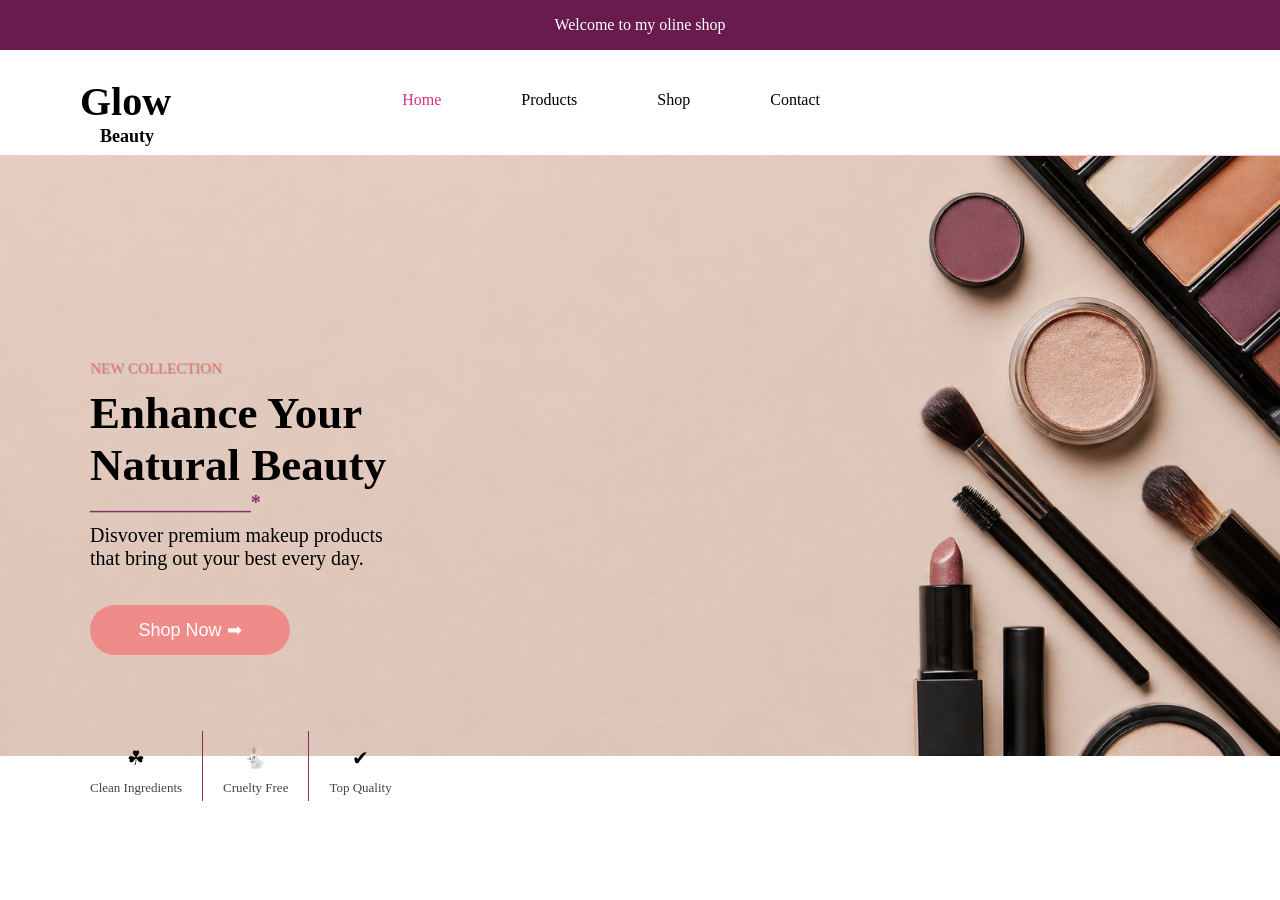
<file: index.html>
<!DOCTYPE html>
<html lang="en">
<head>
    <meta charset="UTF-8">
    <meta name="viewport" content="width=device-width, initial-scale=1.0">
    <link rel="stylesheet" href="./css/h.css">
    <title>Glow Shop</title>
    <div class="welcome">Welcome to my oline shop</div>

</head>
<body> 
  <header>
     <h3 class="brand">
      <span class="part1">Glow </span><br>
      <span class="part2">Beauty</span>
     </h3>
  
  <!--navigation-->
   <nav>
    <ul>
        <li><a href="#home"><div class="Home">Home</li></a></div>
        <li><a href="./products.html">Products</a></li>
        <li><a href="shop.html">Shop</a></li>
        <li><a href="contact.html">Contact</a></li>
        </ul>
      </nav>
      </header>

    <div class="line5"></div>
    
      <div class="hero">
        <img src="./IMG_9420.PNG" class="hero-img">
       <div class="hero-text">
        <p id="new">NEW COLLECTION</p>
          <h2>Enhance Your </h2>
          <h2>Natural Beauty</h2>
          <h6>________________*</h6>
        
          <div id="home">
          <span class="parta"><p>Disvover premium makeup products</p></span>
          <span class="partb"><p> that bring out your best every day.</p></span> 
            </div>
          
        <button class="btn" ><a href="products.html">Shop Now ➡</button></a>
        

        <!-- <div class="box">
          <div class="icon">☘ </p>

          <p id="text">Clean Ingredients</p>
        </div> -->
        
         <div class="box">

          <div class="item">
          <span class="emoji">☘</span>
            <span class="text">Clean Ingredients</span>
          </div>

            <span class="line"></span>

              <div class="item">
              <span class="emoji">🐇</span>
              <span class="text">Cruelty Free</span>
              </div>

              <span class="line"></span>

                <div class="item">
              <span class="emoji">✔</span>
              <span class="text">Top Quality</span>
              </div>
              </span>
            </div>

         </div>
       </div>
        
      </section>

    
      
      
</body>
</html>
</file>
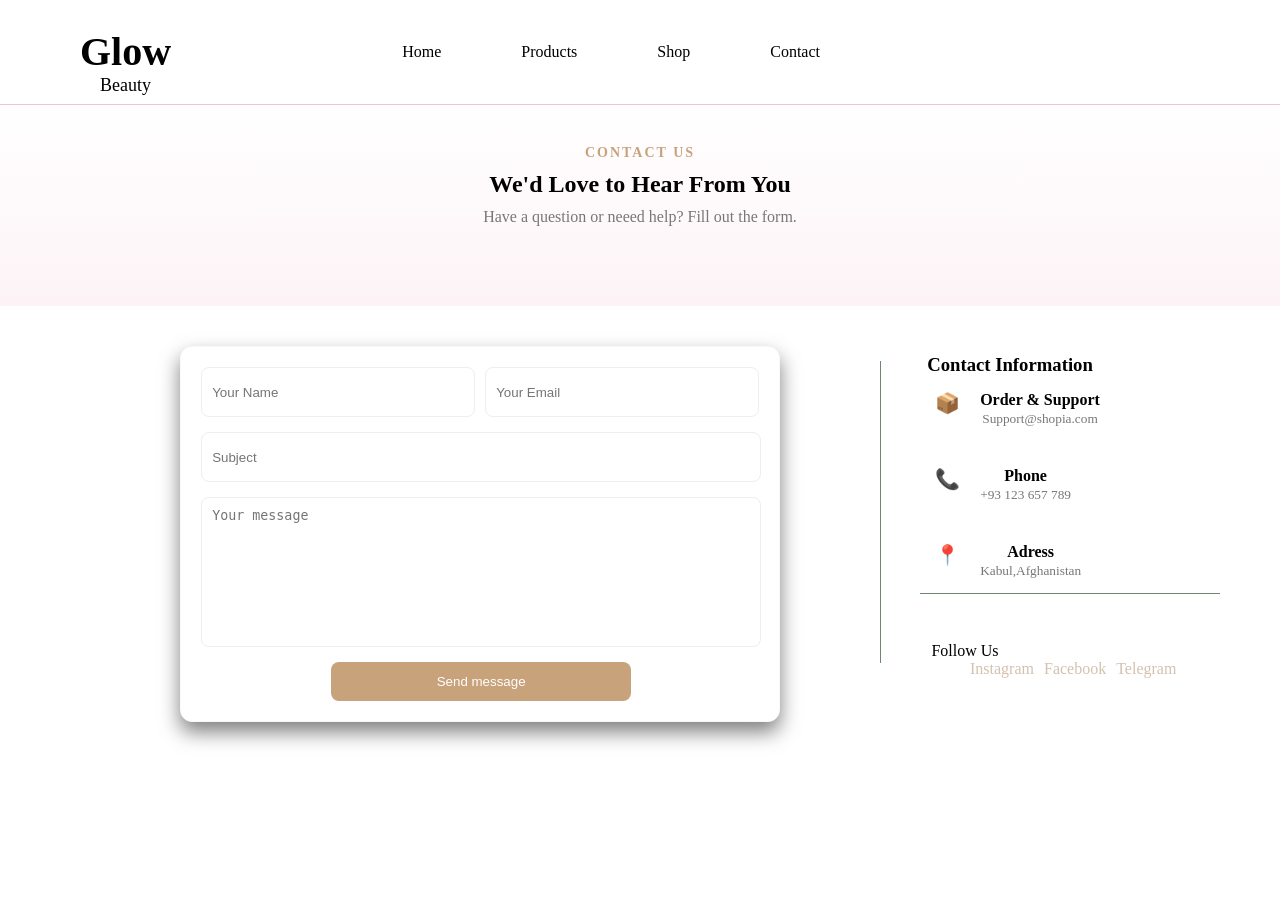
<file: contact.html>
<!DOCTYPE html>
<html lang="en">
<head>
    <meta charset="UTF-8">
    <meta name="viewport" content="width=device-width, initial-scale=1.0">
    <link rel="stylesheet" href="css/c.css">
    <title>contact</title>
</head>
<body>
       
    <header>
       <div class="brand">
    <h3><span class="part1">Glow </span></h3>
      <span class="part2">Beauty</span>
       </div>
     <nav>
    <ul>
         <li><a href="index.html">Home</li></a>
        <li><a href="./products.html">Products</a></li>
        <li><a href="shop.html"><div class="shop1">Shop</li></a></div>
        <li><a href="#contact">Contact</a></li>
        </ul>
        </nav>
      </header>
      <div class="line5"></div>
      
      <section class="contact">
        <div class="contain">
        <h4>CONTACT US</h4>
        <h2>We'd Love to Hear From You</h2>
        <p class="subtitle">Have a question or neeed help? Fill out the form.</p>
        </div>

        <div class="contact-container">

            <form class="form">
                <div class="row">
                    <input type="text" placeholder="Your Name">
                    <input type="email" placeholder="Your Email">
                </div>
            <input type="text"  class="subject" placeholder="Subject">
            <textarea placeholder="Your message"></textarea>
            <button type="submit">Send message</button>
            </form>

        <div class="info">
            <h3>Contact Information</h3>

            <div class="item">
             <span>📦</span>
            <div>
            <p>Order & Support</p>
            <small>Support@shopia.com</small>
        </div>
        </div>
      <div class="item">
        <span>📞</span>
      <div>
      <p>Phone</p>
      <small>+93 123 657 789</small>
      </div>
      </div>

     <div class="item">
        <span>📍</span>
     <div>
        <p>Adress</p>
        <small>Kabul,Afghanistan</small>
        </div>
        </div>
              
        </div>
            
        </div>
          <div class="con">
            <p>Follow Us</p></div>
             <div class="web">
            <p><a href="#">Instagram</a></p>
             <p><a href="#">Facebook</a></p>
             <p><a href="#">Telegram</a></p>
             </div>
        
        </div>
       </div> 
      </section>
</body>
</html>
</file>
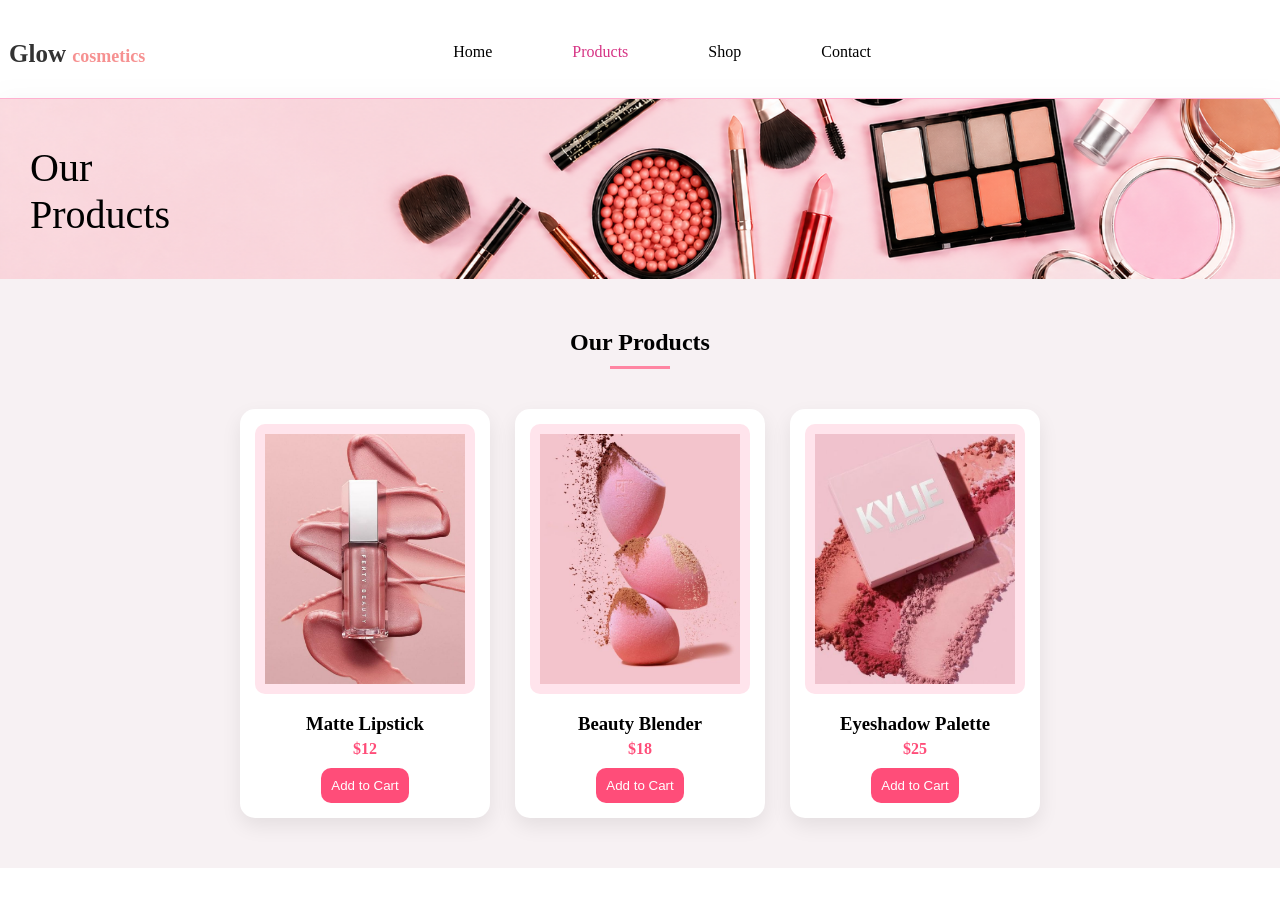
<file: products.html>
<!DOCTYPE html>
<html lang="en">
<head>
    <meta charset="UTF-8">
    <meta name="viewport" content="width=device-width, initial-scale=1.0">
    <link rel="stylesheet" href="./css/p.css">
    <title>Glow Sop</title>
</head>
<body>
    <header>
     <h3 class="brand">
      <span class="part1">Glow </span>
      <span class="part2">cosmetics</span>
     </h3>
     <nav>
    <ul>
        <li><a href="index.html">Home</a></li>
        <li><a href="products.html"><div class="products1">Products</li></a></div>
        <li><a href="shop.html">Shop</a></li>
        <li><a href="contact.html">Contact</a></li>
        </ul>
      </nav>
      </header>

      <div class="line4"></div>
      

    <div class="hero1">
        <img src="IMG.1213.png" class="hero1-img">
     
    <div class="hero1-text">
        <!-- <h1>Our Products</h1> -->
        <h1 class="titel">
            <span class="parta">Our </span><br>
      <span class="partb">Products</span>
</h1>
        </div>
       </div>

      <section class="products">
  <h2>Our Products</h2>

  <div class="product-container">

    <div class="product-card">
      <img src="lipstick.jpg.jfif" alt="">
      <h3>Matte Lipstick</h3>
      <p>$12</p>
      <button>Add to Cart</button>
    </div>

    <div class="product-card">
      <img src="download (6).jfif" alt="" id="foundation">
      <h3>Beauty Blender</h3>
      <p>$18</p>
      <button>Add to Cart</button>
    </div>

    <div class="product-card">
      <img src="Kylie cosmetic🥺💜.jfif" alt="" id="eye">
      <h3>Eyeshadow Palette</h3>
      <p>$25</p>
      <button>Add to Cart</button>
    </div>

  </div>
</section>  

    
</body>
</html>
</file>
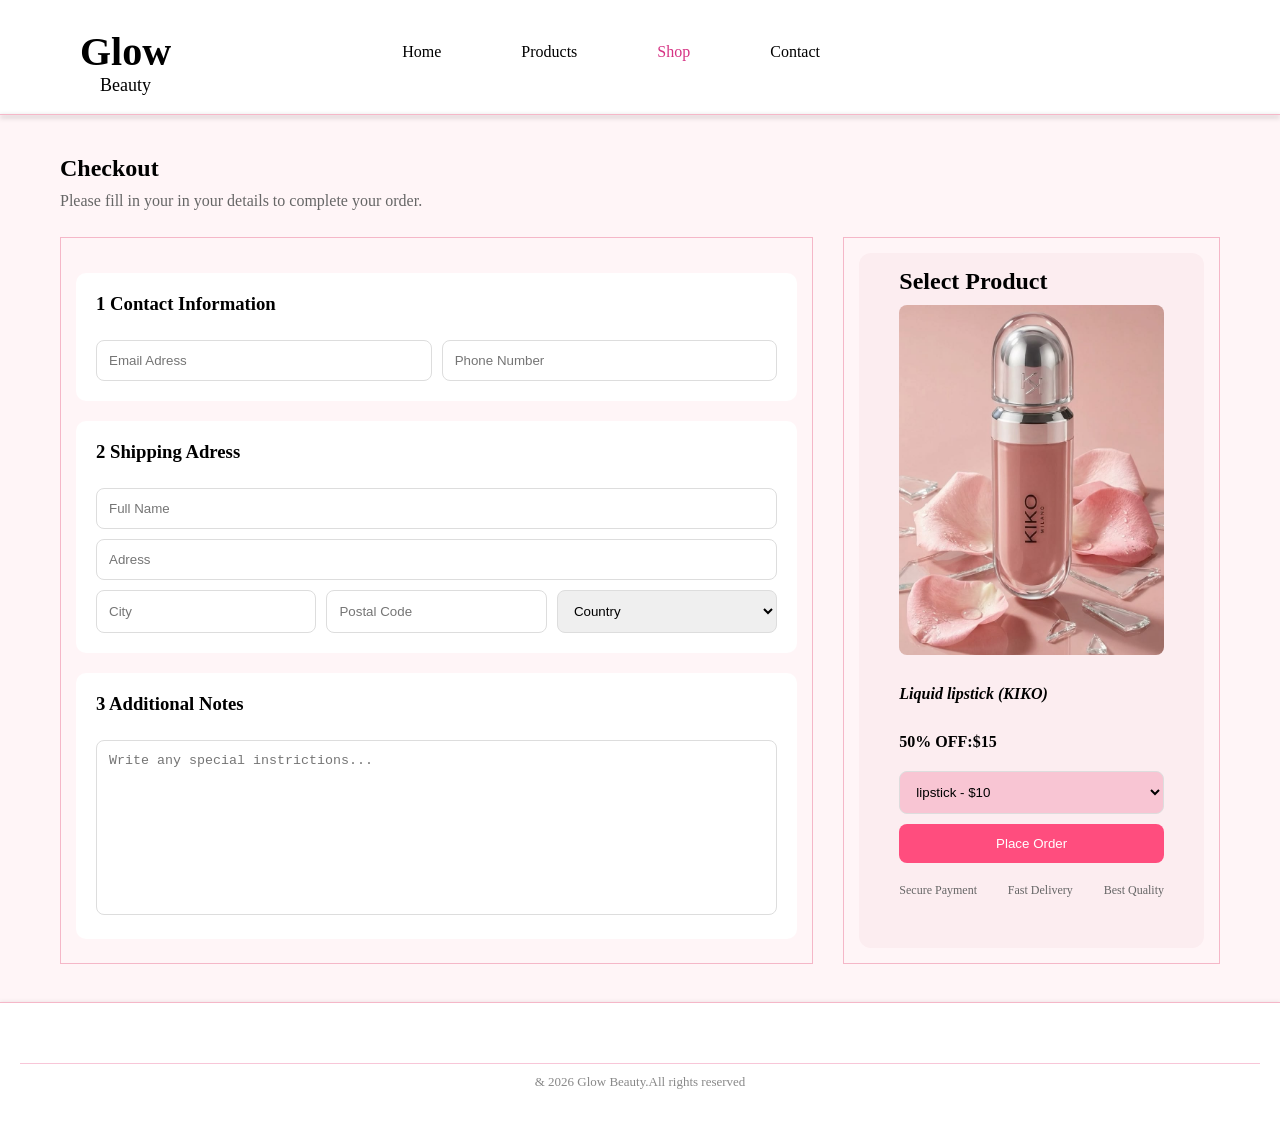
<file: shop.html>
<!DOCTYPE html>
<html lang="en">
<head>
    <meta charset="UTF-8">
    <meta name="viewport" content="width=device-width, initial-scale=1.0">
    <link rel="stylesheet" href="./css/sh.css">
    <title>Checkout</title>
</head>
<body>
    <header>
       <div class="brand">
    <h3><span class="part1">Glow </span></h3>
      <span class="part2">Beauty</span>
       </div>
    
        <nav>
    <ul>
        <li><a href="index.html">Home</li></a>
        <li><a href="./products.html">Products</a></li>
        <li><a href="shop.html"><div class="shop1">Shop</li></a></div>
        <li><a href="contact.html">Contact</a></li>
        </ul>
      </nav>
      </header>
      <section class="con1">
     <div class="line"></div>
        
          <div id="check">
  <h2>Checkout</h2>
        <p>Please fill in your in your details to complete your order.</p>
      </div>
        
   <div class="container">
     <div class="left">

        <!-- <h2>Checkout</h2>
        <p>Please fill in your in your details to complete your order </p> -->

        <div class="box">
        <h3>1 Contact Information</h3>
        <div class="row">
         <input type="email" placeholder="Email Adress">
         <input type="tel" placeholder="Phone Number">
         </div>
         </div>

          <div class="box">
        <h3>2 Shipping Adress</h3>
        <input type="text" placeholder="Full Name">
         <input type="text" placeholder="Adress">

         <div class="row">
         <input type="text" placeholder="City">
         <input type="text" placeholder="Postal Code">
         <select>
            <option>Country</option>
         </select>
         </div>
         </div>
        
         <div class="box">
            <h3>3 Additional Notes</h3>
            <textarea placeholder="Write any special instrictions... "></textarea>
         </div>
              
         </div>
         
         <!--Riht side-->
        <div class="right">

            <div class="product-box">
         <h2>Select Product</h2>
           <img src="kiko.jfif" alt="">
           <h4><em> Liquid lipstick (KIKO)</h4></em>
           <h4> 50% OFF:$15</h4>

          <select>
            <option>lipstick - $10</option>
            <option>Beauty Blender - $5</option>
            <option>Eyeshadow  -$20</option>
            <option>Liquid lipstick(Kiko)</option>
          </select>
           <button class="place-order">Place Order</button>

             <div class="features">
        <span>Secure Payment</span>
        <span>Fast Delivery</span>
        <span>Best Quality</span>
     </div>
   </div>
  
    </div>

</section>



   <div class="line2"></div>

<footer class="footer">
    <div class="footer-bottom">
      <p>& 2026 Glow Beauty.All rights reserved</p>
    </div>
</footer>


</body>
</html>
    
</body>
</html>
</file>
<file: css/h.css>
* {
    margin: 0;
    padding: 0;
    box-sizing: border-box;
}

.welcome {
    text-align: center;
    background-color: #6a1b4d;
    padding: 16px 0;
    font-family:Cambria, Cochin, Georgia, Times, 'Times New Roman', serif;
    color: #fff;
}


 header {
    display: flex;
    justify-content: space-between;
    align-items: center;
    padding: 8px 60px;
    background-color: #fff;
    margin-bottom: 0;
    
 }
  nav ul {
    display: flex;
    list-style: none;
    margin-right: 400px;
    gap: 50px;
 }
  nav ul li {
    margin-left: 30px;
 }
 nav ul li a {
    text-decoration:none;
    color: black;
   font-size: 16px;
   transition: 0.3s;
   cursor: pointer;
}
nav ul li a:hover {
   color: #ff4d6d;
   text-decoration: underline;
}
.line5 {
    width: 100%;
    height: 1px;
    background-color: #fcc0d8;
    margin: 0px 0;
    box-shadow: 0 5px 5px rgba(0, 0,0 , 0.5);
}

.brand {
    margin-top: 20px;
   
}
.part1 {
    font-size: 40px;
    margin-left: 20px;
    
} 
.part2 {
    font-size: 18px;
    margin-left: 40px;
    
}

.Home {
    color: #d63384;
    text-decoration:none ;
    position: relative;
    padding-bottom: 5px;
}
.Home:hover {
    color: #6a1b4d;
}

/* .hero {
    margin-top: 0;
} */
.hero-img {
    width: 100%;
    height: 600px;
    object-fit: cover;
    display: block;
} 
.hero-text {
    position: absolute;
    top: 40%;
    left: 60px;
    /* transform: translate(-50%,-50%); */
    color: #fff;
    text-align: left;
    font-size: 30px;
    font-weight: 30px;
    color: black;
    margin-left: 30px;
 }
 #new {
    font-size: 15px;
    margin-bottom: 10px;
    color: #fe4f4f8f;
    text-shadow: 1px 1px 0 rgba(0, 0, 0, 0.2);
}
    
 
.hero h6 {
    color: #863165;
}
#home {
    /* padding-top: -5px; */
    margin-top: 10px;
    font-size: 20px;
}
/* #button {
    margin-top: 20px;
    padding: 14px 30px;
    border: none;
    border-radius: 30px;
    background: linear-gradient(to right,#d4a5a5,#f1bcbc;
    color: #fff;
    cursor: pointer;
    font-size: 16px;
    transition: 0.3s; */


.btn {
    width: 200px;
    height: 50px;
    margin-top: 35px;
    background-color:#f57979c4;
    border: none;
    border-radius: 30px;
    color: white;
    font-size: 18px;
    cursor: pointer; 
    font-family: 'Segoe UI', Tahoma, Geneva, Verdana, sans-serif;

}
.btn a {
    text-decoration: none;
    color: #FFF;
}
.btn:hover {
    background-color: #a83a6d;
    transform: scale(1.05);
    transition: 0.3s;

}
/* .icon {
    margin-top: 50px;
    font-size: 20px;

}
#text {
    margin-top: auto;
    margin-left: -39px;
    font-size: 13px;
    color: #454444; */
.box {
    display: flex;
    align-items: center;
    gap: 10px;
    margin-top: 76px;
    /* justify-content: space-between; */
}
.item {
    display: flex;
    flex-direction: column;
    align-items: center;
    gap: 10px;
}
.emoji {
    
    font-size: 20px;
    margin-top: 10px;
}
.text {
    font-size: 13px;
    color: #454444;
}
.line {
    margin: 0 10px;
    font-size: 20px;
}
.line {
    
    width: 1px;
    height: 70px;
    background-color: #8a2d68;
}
</file>
<file: css/c.css>
* {
    margin: 0;
    padding: 0;
    box-sizing: border-box;
}

.brand {
    margin-top: 20px;
   
}
.part1 {
    font-size: 40px;
    margin-left: 20px;
}
.part2 {
    font-size: 18px;
    margin-left: 40px;
    
}

header {
    display: flex;
    justify-content: space-between;
    align-items: center;
    padding: 8px 60px;
    background-color: #fff;
    margin-bottom: 0;
}

/* nav {
    position: fixed;
    width: 100%;
    top:0;
    z-index: 1000;
} */
/* nav {
    position:sticky;
    z-index: 1000;
} */
nav ul {
    display: flex;
    list-style: none;
    margin-right: 400px;
    gap: 50px;
 }
 nav ul li {
    margin-left: 30px;
 }
 nav ul li a {
    text-decoration:none;
    color: black;
   font-size: 16px;
   transition: 0.3s;
   cursor: pointer;
 }
 nav ul li a:hover {
   color: #ff4d6d;
   text-decoration: underline;
}
.line5 {
    width: 100%;
    height: 1px;
    background-color: #f3c2d6;
    margin: 0px 0;
    box-shadow: 0 5px 5px rgba(0, 0,0 , 0.5);
}
.contain {
    background-color: #f9f9f9;
    padding: 40px 100px;
    margin-top: -60px;
    background: linear-gradient(180deg,#fff 0%,#fdf3f6 100%)
}
.contact {
    padding: 60px 0px;
    text-align: center;
    /* background: linear-gradient(180deg,#fff 0%,#fdf3f6 100%); */
    
}
.contact h4 {
    color: #c8a27a;
    letter-spacing: 2px;
    font-size: 14px;
}
.contact h2 {
    margin: 10px 0;
}
.subtitle {
    color: #777;
    margin-bottom: 40px;
}
.contact-container {
    margin-top: 40px;
    display: flex;
    gap: 40px;
    justify-content: center;
    align-items: flex-start;
    flex-wrap: nowrap;

}
.form {
    border: 1px solid #f9f9f9;
    background: #fff;
    box-shadow: 0 10px 20px rgba(0, 0, 0, 0.5);
    padding: 20px;
    border-radius: 12px;
    width: 600px;
    display: flex;
    flex-direction: column;
    gap: 15px;
    margin-bottom: 40px;
}
.row {
    display: flex;
    gap: 10px;
}
input, textarea {
    border: 1px solid #eee;
    width: 400px;
    height: 50px;
    padding: 10px;
    /* border: 1px solid #ddd; */
    border-radius: 8px;
}
textarea {
    width: 560px;
    height: 150px;
    resize: none;
}
.subject {
    width: 560px;
    height:50px ;
}
button {
    background: #c8a27a;
    color: white;
    border: none;
    padding: 12px;
    border-radius: 8px;
    cursor: pointer;
    transition: 0.3s;
    width: 300px;
    align-items: center;
    margin-left: 130px;
}
button:hover {
    background: #b38b63;
}
.info {
    margin-left: 100px;
     position: relative;
    
}
.item + .item {
    margin-top: 40px;
}
.info h3 {
    margin-top: 8px;
    margin-bottom: 15px;
}
.info::before {
    content: "";
    position: absolute;
    left: 0;
    bottom: 0;
    width: 300px;
    height: 1px;
    background: #6f8673;
}
.item {
    display: flex;
    gap: 20px;
    margin-bottom: 15px;
    position: relative;
    padding-left: 15px;
}
.item::before {
    content: "";
    position: absolute;
    left: -40px;
    top: -30px;
    bottom: 0;
    width: 1px;
    height: 150px;
    background:#6f8673;
}
.item span {
    font-size: 20px;
    
}
.item p {
    font-weight: bold;
}
.item small {
  color: #777;
  
}
.con {
    /* position: relative; */
    margin-top: -120px;
    margin-left: 650px;
    /* margin-top: -110px;
    margin-right: -650px; */
}

 .web {
    /* margin-top: -90px; */
    /* margin-top: 5px; */
   display: flex;
   gap: 10px;
   list-style: none;
    color: #d4c1ae;
    margin-left:970px ;
    text-decoration: none;
}
.web a {
    text-decoration: none;
    list-style: none;
    color: #d4c1ae;
}
.web a:hover {
  text-decoration: underline;
  color: #b38b63;
}
</file>
<file: css/p.css>
* {
    margin: 0;
    padding: 0;

}
body {
    margin: 0;
    padding:0;
 }

/* .welcome {
    text-align: center;
    background-color: #6a1b4d;
    padding: 16px 0;
    font-family:Cambria, Cochin, Georgia, Times, 'Times New Roman', serif;
    color: #fff;
} */

header {
    
    display: flex;
    justify-content: space-between;
    align-items: center;
    padding: 40px 9px;
    background-color: #fff;
    background-color:#FFF;
    margin-bottom: -10px;
    /* margin-top: 30px; */
 }
 nav ul {
    display: flex;
    list-style: none;
    margin-right: 400px;
    gap: 50px;
 }
  nav ul li {
    margin-left: 30px;
 }
 nav ul li a {
    text-decoration:none;
    color: black;
   font-size: 16px;
   transition: 0.3s;
   cursor: pointer;
}
nav ul li a:hover {
   color: #ff4d6d;
   text-decoration: underline;
}
.line4 {
    width: 100%;
    height: 1px;
    background-color: #ffb0d0;
    margin: 0px 0;
    /* box-shadow: 1px 100px 100px rgba(0, 0,0 , 0.5); */
}
.line4 {
    border-bottom: 0px solid #f5B7C8;
    box-shadow: 0 8px 25px rgba(0, 0,0 , 0.6);
}

 

.brand {
    font-size: 25px;
    font-weight: 10px;
}
.part1 {
    margin-right: 0px;
    color: #f36666b8;
      font-size: 25px;
    font-weight: 10px;
}
.part2 {
    color: #676666; 
}

.part1 {
    color: #333;
}
.part2 {
    color: #f36666b8;
    font-size: 18px;
}

.products1 {
    color: #d63384;
    text-decoration:none ;
    position: relative;
    padding-bottom: 5px;
}
.products1:hover {
    color: #5c1942;
}
.hero1 {
    position: relative;
}
.hero1-img {
    width: 100%;
    height: 180PX;
    object-fit: cover;
    margin-bottom: 0;
    display: block;
    
}
.hero1-text {
    position: absolute;
    top: 45px;
    left: 30px;
    /* transform: translate(-50%); */
    color: black;
    font-size: 20px;
    
}
.hero1-text h1 {
    font-weight: 300;
}
/* .part1 {
    color: #8b105c;

}
.part2 {
 font-size: 20px;
} */



.products {
  text-align: center;
  padding: 50px;
  background-color: #f7f1f3;
  margin-top: 0;
}

.products h2 {
  margin-bottom: 40px;
}

.product-container {
  display: flex;
  justify-content: center;
  gap: 25px;
  flex-wrap: wrap;
}

.product-card {
  background: #fff;
  border-radius: 15px;
  padding: 15px;
  width: 220px;
  box-shadow: 0 8px 20px rgba(0,0,0,0.08);
  transition: 0.3s;
}

.product-card:hover {
  transform: translateY(-10px);
}

.product-card img {
  width: 200px;
  border-radius: 10px;
  background: #ffe4ec;
  padding: 10px;
}

.product-card h3 {
  margin: 15px 0 5px;
}

.product-card p {
  color: #ff4d79;
  font-weight: bold;
}

.product-card button {
  margin-top: 10px;
  background: #ff4d79;
  color: white;
  border: none;
  padding: 10px;
  border-radius: 10px;
  cursor: pointer;
}

.product-card button:hover {
  background: #e6005c;
}
#foundation {
    width: 200px;
    height: 250px;
    object-fit: cover;
}
#eye {
  width: 200px;
  height:250px ;
  object-fit: cover;
}
.hero1 {
   color: #9b6d77;
}
/* .hero {
    margin-top: 0;
} */
.hero-img {
    width: 100%;
    height: 600px;
    object-fit: cover;
    display: block;
} 
.hero-text {
    position: absolute;
    top: 30%;
    left: 60px;
    /* transform: translate(-50%,-50%); */
    color: #fff;
    text-align: left;
    font-size: 30px;
    font-weight: 30px;
    color: black;
    margin-left: 30px;
 }
 #new {
    font-size: 15px;
    margin-bottom: 10px;
    color: #fe4f4f8f;
    text-shadow: 1px 1px 0 rgba(0, 0, 0, 0.2);
}
    
 
.hero h6 {
    color: #863165;
}
#home {
    /* padding-top: -5px; */
    margin-top: 10px;
    font-size: 20px;
}



.btn {
    width: 200px;
    height: 50px;
    margin-top: 35px;
    background-color:#f57979c4;
    border: none;
    border-radius: 30px;
    color: white;
    font-size: 18px;
    cursor: pointer; 
    font-family: 'Segoe UI', Tahoma, Geneva, Verdana, sans-serif;
}
.btn:hover {
    background-color: #a83a6d;
    transform: scale(1.05);
    transition: 0.3s;

}
/* .icon {
    margin-top: 50px;
    font-size: 20px;

}
#text {
    margin-top: auto;
    margin-left: -39px;
    font-size: 13px;
    color: #454444; */
.box {
    display: flex;
    align-items: center;
    gap: 10px;
    margin-top: 76px;
    /* justify-content: space-between; */
}
.item {
    display: flex;
    flex-direction: column;
    align-items: center;
    gap: 10px;
}
.emoji {
    
    font-size: 20px;
    margin-top: 10px;
}
.text {
    font-size: 13px;
    color: #454444;
}
.line {
    margin: 0 10px;
    font-size: 20px;
}
.line {
    
    width: 1px;
    height: 70px;
    background-color: #8a2d68;
}
.products h2 {
   text-align: center;
   position: relative;
}
h2::after {
    content: "";
    width: 60px;
    height: 3px;
    background: #ff85a2;
    display: block;
    margin: 10px auto;
}
h2:hover {
    color: #8a2d68;
}
</file>
<file: css/sh.css>
* {
    margin: 0;
    padding: 0;
    box-sizing: border-box;
}
body {
    background-color: #fff;
}


.brand {
    margin-top: 20px;
   
}
.part1 {
    font-size: 40px;
    margin-left: 20px;
    
} 
.part2 {
    font-size: 18px;
    margin-left: 40px;
    
}
header {
    display: flex;
    justify-content: space-between;
    align-items: center;
    padding: 8px 60px;
    background-color: #fff;
    margin-bottom: 0;
    
 }
 nav ul {
    display: flex;
    list-style: none;
    margin-right: 400px;
    gap: 50px;
 }
  nav ul li {
    margin-left: 30px;
 }
nav ul li a {
    text-decoration:none;
    color: black;
   font-size: 16px;
   transition: 0.3s;
   cursor: pointer;
}
nav ul li a:hover {
   color: #ff4d6d;
   text-decoration: underline;
}
.shop1 {
  color: #d63384;
}

.line {
    width: 100%;
    height: 1px;
    background-color: #f5B7C8;
    margin: 10px 0;
    box-shadow: 0 2px 5px rgba(0, 0,0 , 0.5);
    
}

#check {
  margin-left: 60px;
  margin-top: 40px;
}
#check p {
  color: #666;
  margin-top: 10px;
}
.con1 {
  background: #fff5f7;
  padding: 0;
  margin: 0;
}
 

/* Layout */
.container {
  /* background-color: #fff5f7; */
  display: grid;
  gap: 30px;
  /* justify-content: space-between; */
  grid-template-columns: 2fr 1fr;
  padding: 40px 60px;
  align-items: stretch;
  margin-bottom:-22px;
  margin-top:-13px;
}
.left {
    border: 1px solid #F5B7C8;
    padding: 15px;
}
.right {
    height: 100%;
    display: flex;
    flex-direction: column;
     border: 1px solid #F5B7C8;
    padding: 15px;
}




/* Boxes */
.box {
  background: #fff;
  padding: 20px;
  border-radius: 10px;
  margin-top: 20px;
}

.box h3 {
  margin-bottom: 15px;
}

input, select, textarea {
  width: 100%;
  padding: 12px;
  margin-top: 10px;
  border-radius: 8px;
  border: 1px solid #ddd;
}

textarea {
  height: 175px;
  resize: none;
}

/* Row */
.row {
  display: flex;
  gap: 10px;
}

/* Product Box */
.product-box {
    display: block;
    flex-direction: column;
  background: #fcedf0;
  padding: 40px;
  border-radius: 12px;
  /* height: 500px; */
  
}
.product-box img {
    width: 100%;
    height: 350px;
    object-fit: cover;
    border-radius: 8px;
    display: block;

}
.product-box h2 {
  margin-top: -25px;
  margin-bottom: 10px;
}

.product-box h3 {
  margin-bottom: 10px;
}
.product-box h4 {
  margin-top: 30px;
}

.product-box select {
  display: block;
  margin-top: 20px;
  background-color: #f8c5d3;
}
.product-box button {
  display: block;
  margin-top: 10px;
  width: 100%;
  padding: 12px;
  background: #ff4d7e;
  color: white;
  border: none;
  border-radius: 8px;
  cursor: pointer;
  margin-bottom: 20px;
} 

.features {
  display: flex;
  justify-content: space-between;
  margin-top: 50 px;
  font-size: 12px;
  color: #666;
  margin-bottom: 10px;
  
}
.line2 {
    width: 100%;
    height: 1px;
    background-color: #f5B7C8;
    /* margin: 40px 0; */
    margin: 20px 0;
    box-shadow: 0 2px 5px rgba(0, 0,0 , 0.5);
   margin-bottom: 50px;
   padding-bottom: 1px;
    
}


.footer {
  padding: 40px 20px;
  margin-top: -50px;
  background-color: #fff;
  /* border: 1px solid #F5B7C8; */
  /* background-color: #fff; */
}
.footer-container {
   border: 1px solid #F5B7C8;
  display: flex;
  justify-content: space-between;
  flex-wrap: wrap;
  padding: 20px 20px;
  width: 100%;
  margin-top: -70px;
} */
.footer-section h3 {
  margin-bottom: 10px;
  color: #d63384;
}
/* /* .footer-section p {
  margin: 0;
  color: #555;
  font-size: 14px;
} */
.footer-bottom {
  text-align: center;
  margin-top: 20px;
  border-top: 1px solid #f8c6d8;
  padding-top: 10px;
  font-size: 13px;
  color: #888;
}
/* .footer a {
  text-decoration: none;
  color: #d63384;
}
.footer a:hover {
  text-decoration: underline;
} */
</file>
